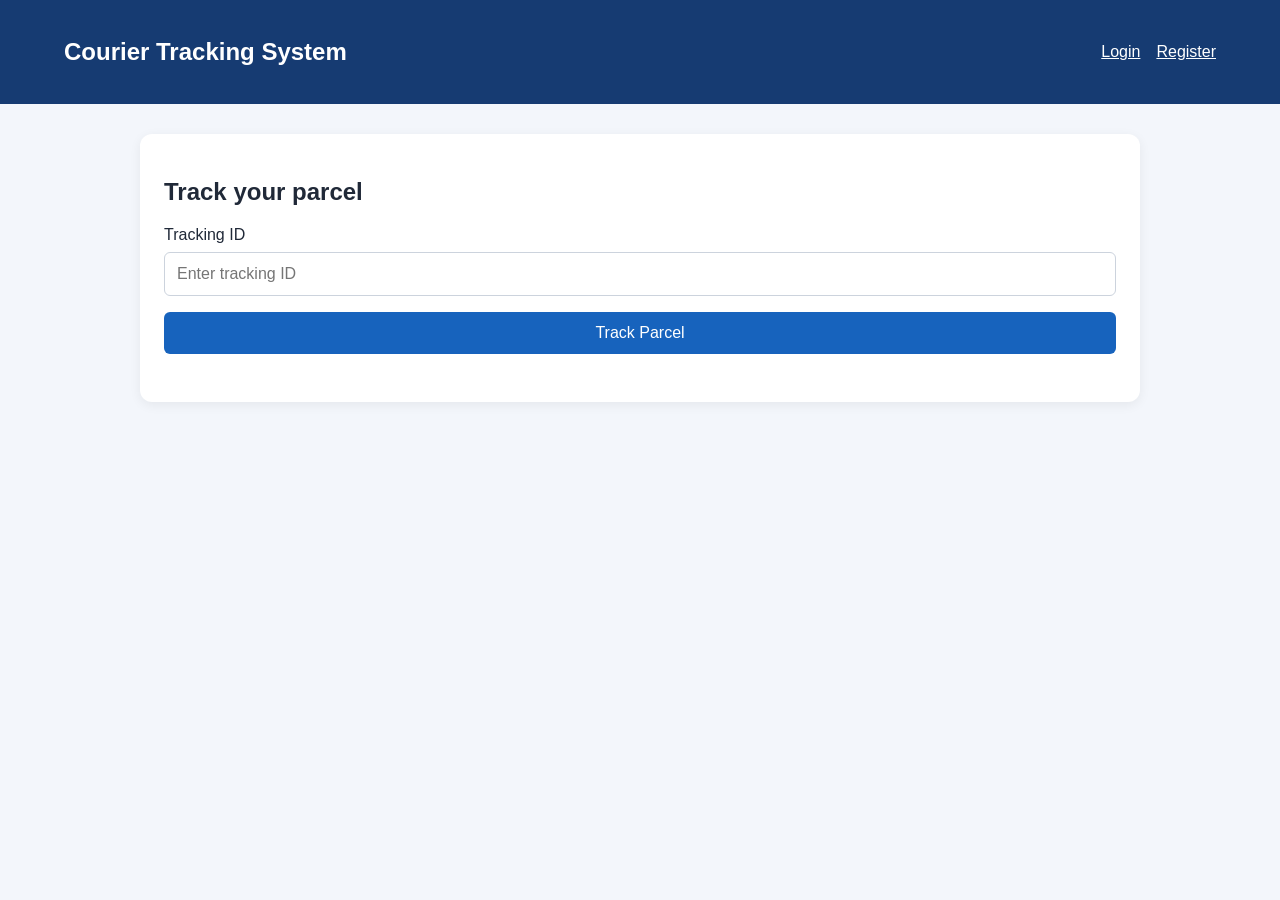
<file: src/main/resources/static/index.html>
<!DOCTYPE html>
<html lang="en">
<head>
    <meta charset="UTF-8">
    <meta name="viewport" content="width=device-width, initial-scale=1.0">
    <title>Courier Tracking System</title>
    <link rel="stylesheet" href="style.css">
    <script src="app.js" defer></script>
</head>
<body>
<header>
    <h1>Courier Tracking System</h1>
    <nav>
        <a href="/login.html">Login</a>
        <a href="/register.html">Register</a>
    </nav>
</header>

<main>
    <section class="card">
        <h2>Track your parcel</h2>

        <form id="trackingForm">
            <label for="trackingId">Tracking ID</label>
            <input id="trackingId" required
                   placeholder="Enter tracking ID">
            <button type="submit">Track Parcel</button>
        </form>

        <div id="trackingResult" aria-live="polite"></div>
    </section>
</main>
</body>
</html>
</file>
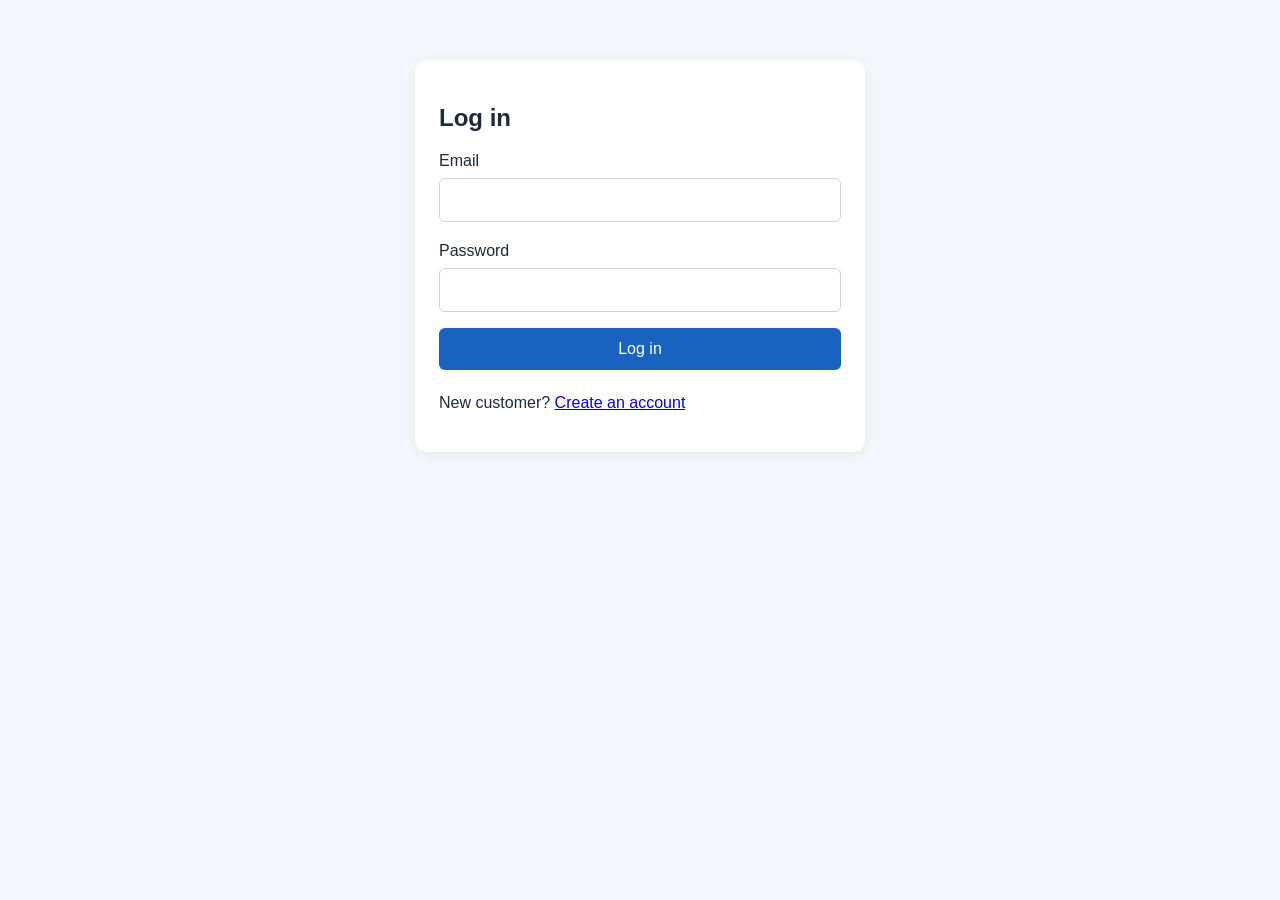
<file: src/main/resources/static/login.html>
<!DOCTYPE html>
<html lang="en">
<head>
    <meta charset="UTF-8">
    <meta name="viewport" content="width=device-width, initial-scale=1.0">
    <title>Login - Courier System</title>
    <link rel="stylesheet" href="style.css">
    <script src="app.js" defer></script>
</head>
<body>
<main class="auth">
    <section class="card">
        <h1>Log in</h1>

        <form id="loginForm">
            <label for="loginEmail">Email</label>
            <input id="loginEmail" type="email" required>

            <label for="loginPassword">Password</label>
            <input id="loginPassword" type="password" required>

            <button type="submit">Log in</button>
        </form>

        <p id="loginMessage" aria-live="polite"></p>
        <p>New customer? <a href="/register.html">Create an account</a></p>
    </section>
</main>
</body>
</html>
</file>
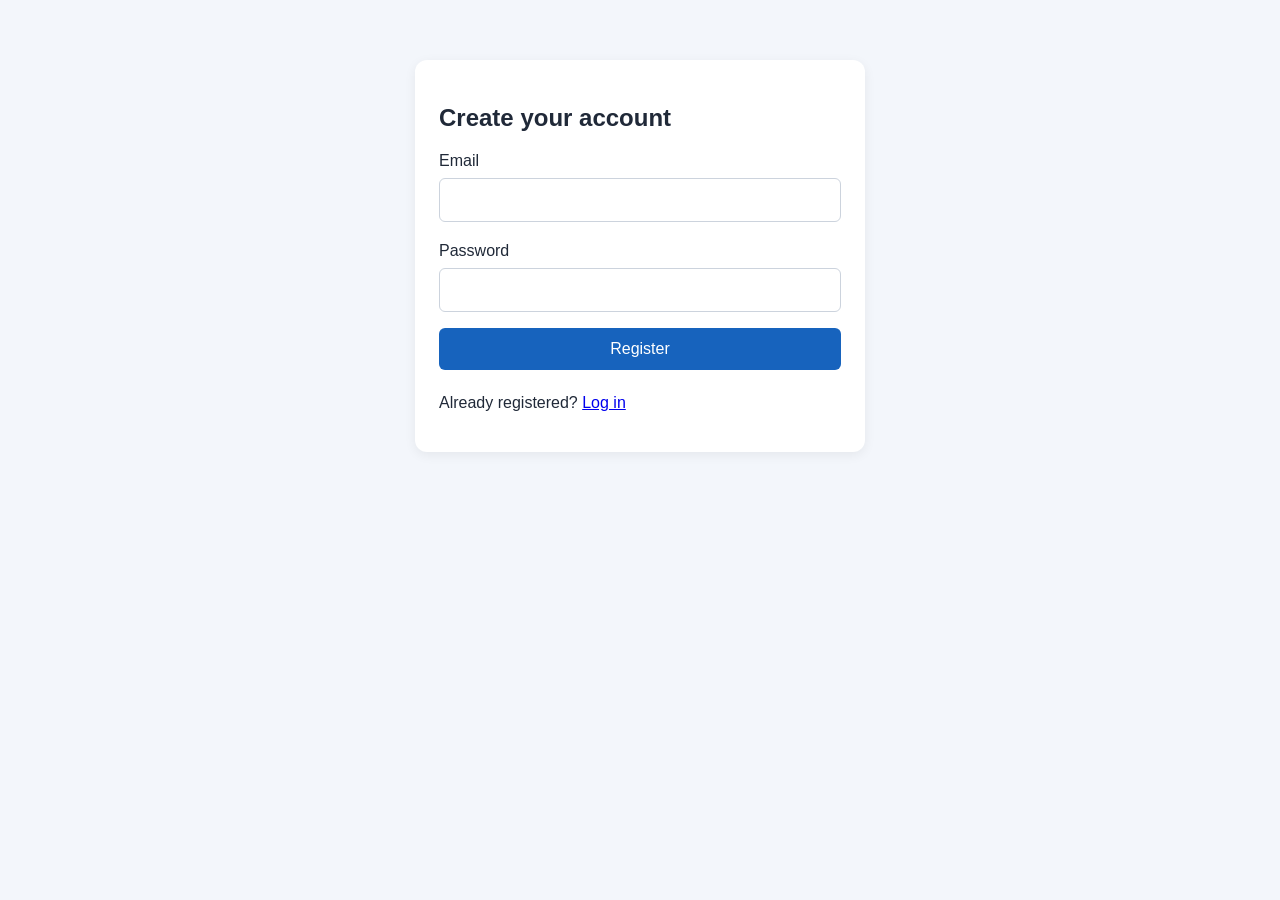
<file: src/main/resources/static/register.html>
<!DOCTYPE html>
<html lang="en">
<head>
    <meta charset="UTF-8">
    <meta name="viewport" content="width=device-width, initial-scale=1.0">
    <title>Register - Courier System</title>
    <link rel="stylesheet" href="style.css">
    <script src="app.js" defer></script>
</head>
<body>
<main class="auth">
    <section class="card">
        <h1>Create your account</h1>

        <form id="registerForm">
            <label for="registerEmail">Email</label>
            <input id="registerEmail" type="email" required>

            <label for="registerPassword">Password</label>
            <input id="registerPassword" type="password"
                   minlength="8" required>

            <button type="submit">Register</button>
        </form>

        <p id="registerMessage" aria-live="polite"></p>
        <p>Already registered? <a href="/login.html">Log in</a></p>
    </section>
</main>
</body>
</html>
</file>
<file: src/main/resources/static/style.css>
* {
    box-sizing: border-box;
}

body {
    margin: 0;
    background: #f3f6fb;
    color: #202938;
    font-family: Arial, sans-serif;
}

header {
    display: flex;
    align-items: center;
    justify-content: space-between;
    flex-wrap: wrap;
    gap: 12px;
    padding: 22px 5%;
    background: #163b72;
    color: white;
}

header h1 {
    font-size: 24px;
}

nav {
    display: flex;
    gap: 16px;
}

nav a {
    color: white;
}

main {
    width: min(1000px, 92%);
    margin: 30px auto;
}

.card {
    background: white;
    padding: 24px;
    margin-bottom: 24px;
    border-radius: 12px;
    box-shadow: 0 3px 12px #00000010;
}

.auth {
    width: min(450px, 92%);
    margin: 60px auto;
}

label {
    display: block;
    margin-top: 12px;
}

input,
select,
button {
    width: 100%;
    padding: 12px;
    margin: 8px 0;
    border: 1px solid #ccd3dd;
    border-radius: 6px;
    font: inherit;
}

button {
    background: #1763bd;
    color: white;
    border: none;
    cursor: pointer;
}

button:hover {
    background: #104b92;
}

.parcel {
    margin-top: 16px;
    padding: 16px;
    border: 1px solid #dce3ed;
    border-radius: 8px;
    overflow-wrap: anywhere;
}

.parcel p {
    line-height: 1.5;
}

#trackingResult,
#registerMessage,
#loginMessage,
#adminCreateMessage {
    margin-top: 16px;
}

@media (max-width: 600px) {
    header {
        align-items: stretch;
        flex-direction: column;
    }

    .card {
        padding: 16px;
    }
}
</file>
